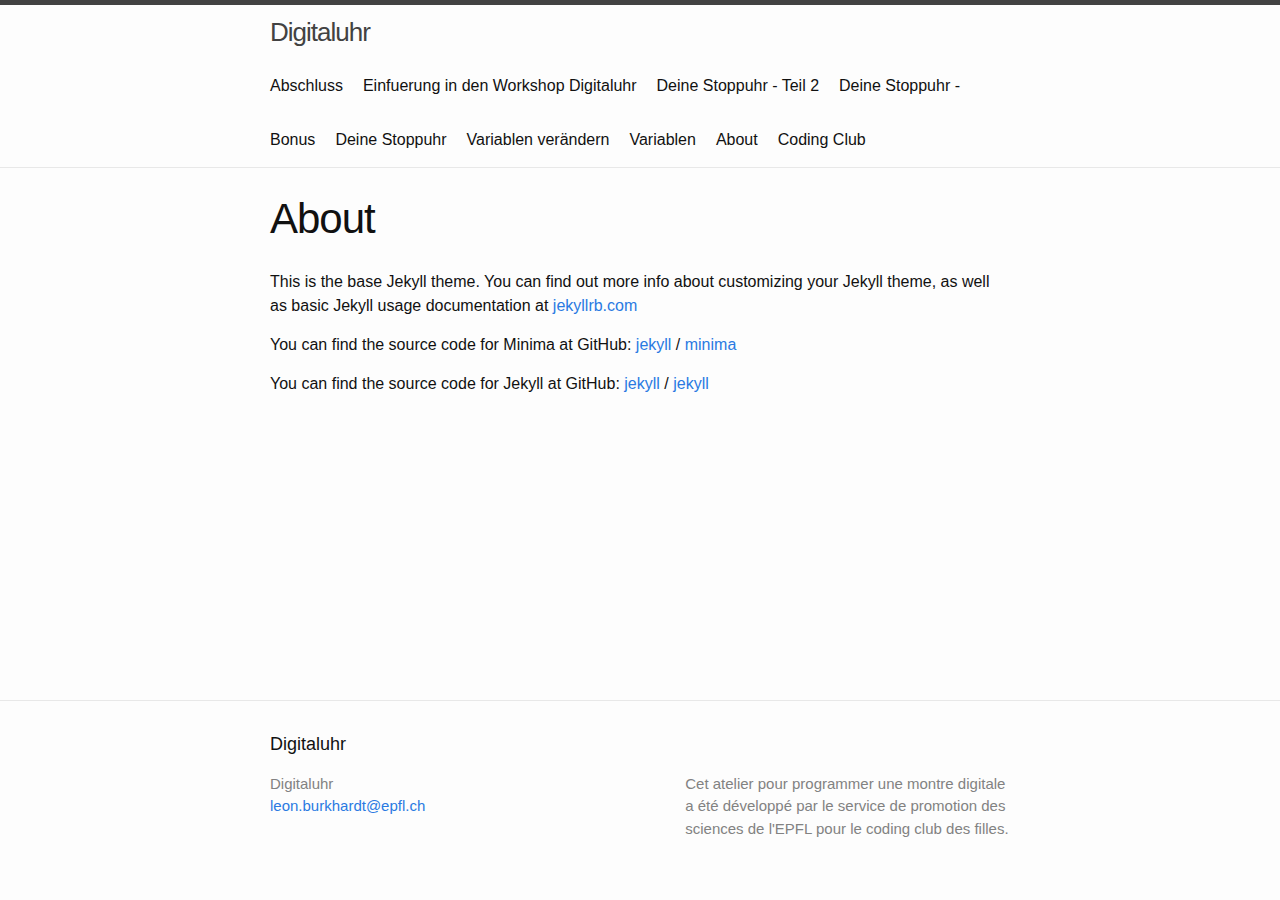
<file: about/index.html>
<!DOCTYPE html>
<html lang="en"><head>
  <meta charset="utf-8">
  <meta http-equiv="X-UA-Compatible" content="IE=edge">
  <meta name="viewport" content="width=device-width, initial-scale=1"><!-- Begin Jekyll SEO tag v2.8.0 -->
<title>About | Digitaluhr</title>
<meta name="generator" content="Jekyll v4.3.4" />
<meta property="og:title" content="About" />
<meta property="og:locale" content="en_US" />
<meta name="description" content="Cet atelier pour programmer une montre digitale a été développé par le service de promotion des sciences de l’EPFL pour le coding club des filles." />
<meta property="og:description" content="Cet atelier pour programmer une montre digitale a été développé par le service de promotion des sciences de l’EPFL pour le coding club des filles." />
<link rel="canonical" href="http://localhost:4000/about/" />
<meta property="og:url" content="http://localhost:4000/about/" />
<meta property="og:site_name" content="Digitaluhr" />
<meta property="og:type" content="website" />
<meta name="twitter:card" content="summary" />
<meta property="twitter:title" content="About" />
<script type="application/ld+json">
{"@context":"https://schema.org","@type":"WebSite","description":"Cet atelier pour programmer une montre digitale a été développé par le service de promotion des sciences de l’EPFL pour le coding club des filles.","headline":"About","name":"Digitaluhr","url":"http://localhost:4000/about/"}</script>
<!-- End Jekyll SEO tag -->
<link rel="stylesheet" href="/assets/main.css"><link type="application/atom+xml" rel="alternate" href="http://localhost:4000/feed.xml" title="Digitaluhr" /></head>
<body><header class="site-header" role="banner">

  <div class="wrapper"><a class="site-title" rel="author" href="/">Digitaluhr</a><nav class="site-nav">
        <input type="checkbox" id="nav-trigger" class="nav-trigger" />
        <label for="nav-trigger">
          <span class="menu-icon">
            <svg viewBox="0 0 18 15" width="18px" height="15px">
              <path d="M18,1.484c0,0.82-0.665,1.484-1.484,1.484H1.484C0.665,2.969,0,2.304,0,1.484l0,0C0,0.665,0.665,0,1.484,0 h15.032C17.335,0,18,0.665,18,1.484L18,1.484z M18,7.516C18,8.335,17.335,9,16.516,9H1.484C0.665,9,0,8.335,0,7.516l0,0 c0-0.82,0.665-1.484,1.484-1.484h15.032C17.335,6.031,18,6.696,18,7.516L18,7.516z M18,13.516C18,14.335,17.335,15,16.516,15H1.484 C0.665,15,0,14.335,0,13.516l0,0c0-0.82,0.665-1.483,1.484-1.483h15.032C17.335,12.031,18,12.695,18,13.516L18,13.516z"/>
            </svg>
          </span>
        </label>

        <div class="trigger"><a class="page-link" href="/DE_abschluss.html">Abschluss</a><a class="page-link" href="/DE_einfuerung.html">Einfuerung in den Workshop Digitaluhr</a><a class="page-link" href="/DE_stoppuhr-2.html">Deine Stoppuhr - Teil 2</a><a class="page-link" href="/DE_stoppuhr-3.html">Deine Stoppuhr - Bonus</a><a class="page-link" href="/DE_stoppuhr.html">Deine Stoppuhr</a><a class="page-link" href="/DE_variablen-2.html">Variablen verändern</a><a class="page-link" href="/DE_variablen.html">Variablen</a><a class="page-link" href="/about/">About</a><a class="page-link" href="/">Coding Club</a></div>
      </nav></div>
</header>
<main class="page-content" aria-label="Content">
      <div class="wrapper">
        <article class="post">

  <header class="post-header">
    <h1 class="post-title">About</h1>
  </header>

  <div class="post-content">
    <p>This is the base Jekyll theme. You can find out more info about customizing your Jekyll theme, as well as basic Jekyll usage documentation at <a href="https://jekyllrb.com/">jekyllrb.com</a></p>

<p>You can find the source code for Minima at GitHub:
<a href="https://github.com/jekyll">jekyll</a> /
<a href="https://github.com/jekyll/minima">minima</a></p>

<p>You can find the source code for Jekyll at GitHub:
<a href="https://github.com/jekyll">jekyll</a> /
<a href="https://github.com/jekyll/jekyll">jekyll</a></p>


  </div>

</article>

      </div>
    </main><footer class="site-footer h-card">
  <data class="u-url" href="/"></data>

  <div class="wrapper">

    <h2 class="footer-heading">Digitaluhr</h2>

    <div class="footer-col-wrapper">
      <div class="footer-col footer-col-1">
        <ul class="contact-list">
          <li class="p-name">Digitaluhr</li><li><a class="u-email" href="mailto:leon.burkhardt@epfl.ch">leon.burkhardt@epfl.ch</a></li></ul>
      </div>

      <div class="footer-col footer-col-2"><ul class="social-media-list"></ul>
</div>

      <div class="footer-col footer-col-3">
        <p>Cet atelier pour programmer une montre digitale a été développé par le service de promotion des sciences de l&#39;EPFL pour le coding club des filles.</p>
      </div>
    </div>

  </div>

</footer>
</body>

</html>
</file>
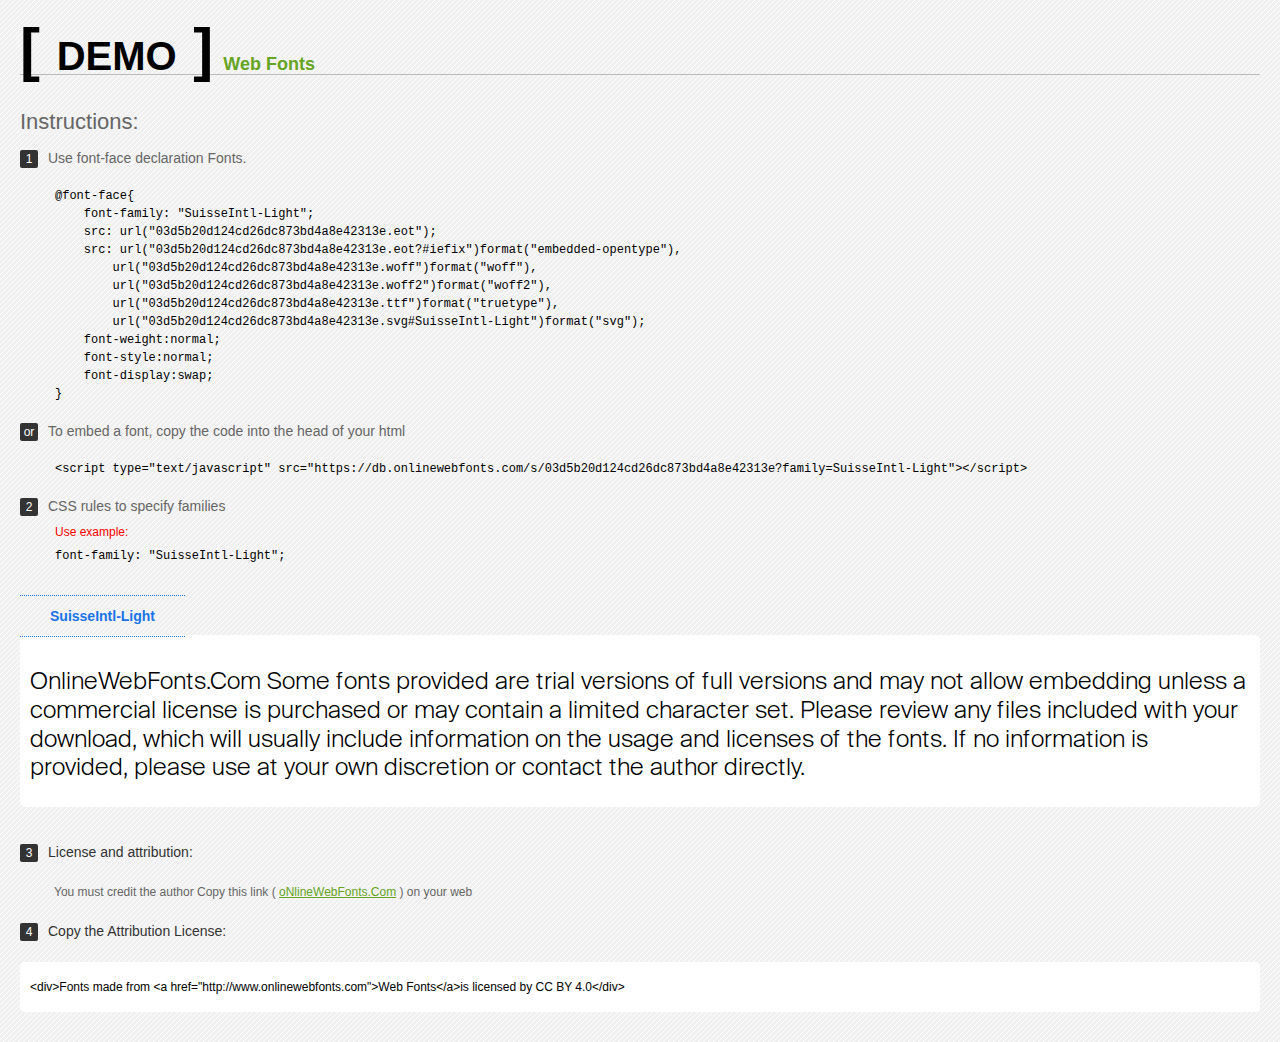
<file: css/SuisseIntl-Light/Web Fonts/Web Fonts Demo.html>
<!doctype html>
<html>
<head>
<meta charset="utf-8">
<title>SuisseIntl-Light Fonts Demo</title>
<style type="text/css">
*{margin:0;padding:0;list-style-type:none;}body{font-family:Arial,Helvetica,sans-serif;line-height:1.5;font-size:16px;padding:20px;color:#333;background-image:url([data-uri]);}a{color:#66A523;}a:hover,.g:hover{opacity:0.7;}h1{font-size:60px;border-bottom:1px solid #bbb;line-height:20px;color:#000;text-transform:uppercase;margin-top:20px;}h1 a{font-size:18px;color:#66A523;text-decoration:none;text-transform:capitalize;margin-left:10px;}h1 font{font-size:40px;}.info{float:left;font-size:14px;margin-top:30px;color:#666;}.info .inst{font-size:22px;margin-bottom:10px;}.info span,.by span{color:#fff;border-radius:2px;display:inline-block;width:18px;height:18px;text-align:center;margin-right:10px;background-color:#333333;font-size:12px;line-height:18px;}.info .exs{font-size:12px;color:#666;margin-left:35px;display:block;}.info .exs font{color:#f00;line-height:30px;}.demo{float:left;width:100%;height:auto;padding-bottom:10px;margin-top:70px;background-color:#FFF;border-radius:5px;}.demo a{color:#1a73e8;float:left;font-weight:bold;font-size:14px;padding-right:30px;padding-left:30px;position:relative;border-top-width:1px;border-top-style:dotted;border-top-color:#1A73E8;text-decoration:none;border-bottom-width:1px;border-bottom-style:dotted;border-bottom-color:#1A73E8;line-height:40px;margin-top:-40px;}.demo .t{font-size:24px;float:left;width:calc(100% - 20px);color:#000;height:120px;margin-top:20px;line-height:1.2em;overflow-x:hidden;padding:10px;}.by{padding-top:15px;float:left;width:100%;margin-top:10px;margin-right:0;margin-bottom:10px;margin-left:0;font-size:14px;color:#666;}.by .b{padding-top:10px;padding-bottom:10px;color:#333;}.by .a{padding-top:10px;padding-bottom:10px;margin-left:34px;font-size:12px;}.te{width:100%;height:auto;border:0px solid #CCC;resize:none;float:left;margin-top:10px;line-height:16px;overflow:hidden;border-radius:5px;color:#000000;background-color:#FFF;font-size:12px;margin-bottom:20px;text-indent:10px;padding-top:17px;padding-bottom:17px;}pre{color:#000;}
</style>
<style type="text/css">

@font-face{
    font-family: "SuisseIntl-Light";
    src: url("03d5b20d124cd26dc873bd4a8e42313e.eot");
    src: url("03d5b20d124cd26dc873bd4a8e42313e.eot?#iefix")format("embedded-opentype"),
        url("03d5b20d124cd26dc873bd4a8e42313e.woff")format("woff"),
        url("03d5b20d124cd26dc873bd4a8e42313e.woff2")format("woff2"),
        url("03d5b20d124cd26dc873bd4a8e42313e.ttf")format("truetype"),
        url("03d5b20d124cd26dc873bd4a8e42313e.svg#SuisseIntl-Light")format("svg");
    font-weight:normal;
    font-style:normal;
    font-display:swap;
}

</style>
</head>
<body>
<h1> <span>[ <font>Demo</font> ]</span><a href="http://www.onlinewebfonts.com" target="_blank">Web Fonts</a></h1>
<div class="info">
  <div class="inst">Instructions:</div>
  <span>1</span>Use font-face declaration Fonts.
  <div class="exs">
    <pre>

@font-face{
    font-family: "SuisseIntl-Light";
    src: url("03d5b20d124cd26dc873bd4a8e42313e.eot");
    src: url("03d5b20d124cd26dc873bd4a8e42313e.eot?#iefix")format("embedded-opentype"),
        url("03d5b20d124cd26dc873bd4a8e42313e.woff")format("woff"),
        url("03d5b20d124cd26dc873bd4a8e42313e.woff2")format("woff2"),
        url("03d5b20d124cd26dc873bd4a8e42313e.ttf")format("truetype"),
        url("03d5b20d124cd26dc873bd4a8e42313e.svg#SuisseIntl-Light")format("svg");
    font-weight:normal;
    font-style:normal;
    font-display:swap;
}

</pre>
  </div>
  <span>or</span>To embed a font, copy the code into the head of your html
  <div class="exs">
<br/><pre>&lt;script type=&quot;text/javascript&quot; src=&quot;https://db.onlinewebfonts.com/s/03d5b20d124cd26dc873bd4a8e42313e?family=SuisseIntl-Light&quot;&gt;&lt;/script&gt;</pre><br/>
  </div>
  <span>2</span>CSS rules to specify families
  <div class="exs"><font>Use example:</font> <br/>
    <pre>
font-family: &quot;SuisseIntl-Light&quot;;
</pre>
  </div>
</div>
<!--demo-->
<div class="demo"><a href="https://www.onlinewebfonts.com/download/03d5b20d124cd26dc873bd4a8e42313e" target="_blank">SuisseIntl-Light</a>
  <div class="t" style='font-family:"SuisseIntl-Light"'>
  OnlineWebFonts.Com Some fonts provided are trial versions of full versions and may not allow embedding 
unless a commercial license is purchased or may contain a limited character set. 
Please review any files included with your download, 
which will usually include information on the usage and licenses of the fonts. 
If no information is provided, 
please use at your own discretion or contact the author directly.</div>
</div>
<!--demo-->
<div class="by">
  <div class="b"><span>3</span>License and attribution:</div>
  <div class="a">You must credit the author Copy this link ( <a href="http://www.onlinewebfonts.com" target="_blank">oNlineWebFonts.Com</a> ) on your web</div>
  <div class="b"><span>4</span>Copy the Attribution License:</div>
  <div class="te">&lt;div&gt;Fonts made from &lt;a href="http://www.onlinewebfonts.com"&gt;Web Fonts&lt;/a&gt;is licensed by CC BY 4.0&lt;/div&gt;</div>
</div>
</body>
</html>
</file>
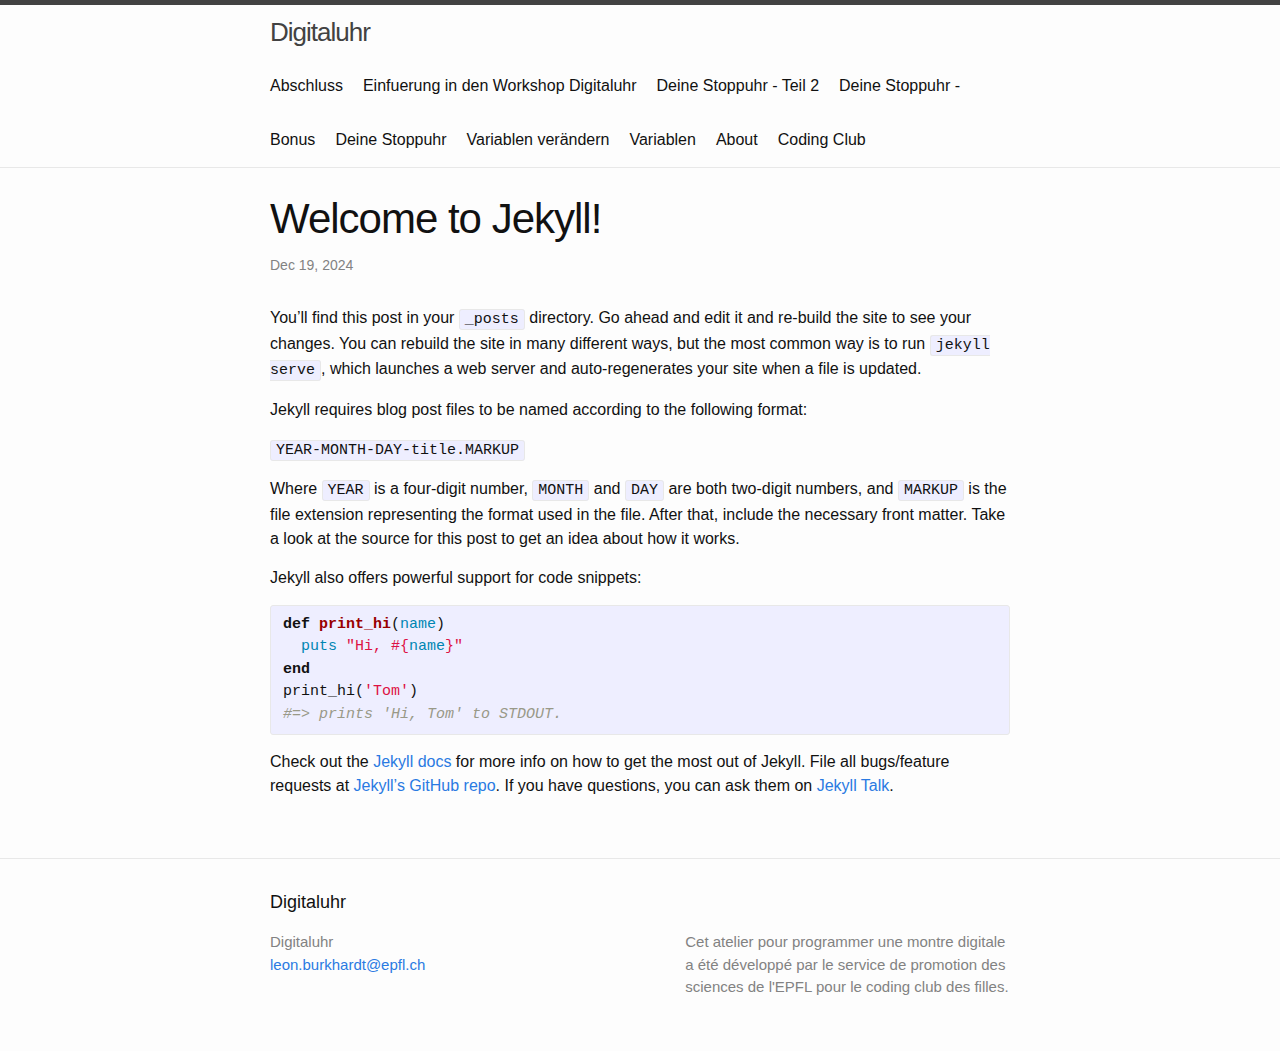
<file: jekyll/update/2024/12/19/welcome-to-jekyll.html>
<!DOCTYPE html>
<html lang="en"><head>
  <meta charset="utf-8">
  <meta http-equiv="X-UA-Compatible" content="IE=edge">
  <meta name="viewport" content="width=device-width, initial-scale=1"><!-- Begin Jekyll SEO tag v2.8.0 -->
<title>Welcome to Jekyll! | Digitaluhr</title>
<meta name="generator" content="Jekyll v4.3.4" />
<meta property="og:title" content="Welcome to Jekyll!" />
<meta property="og:locale" content="en_US" />
<meta name="description" content="You’ll find this post in your _posts directory. Go ahead and edit it and re-build the site to see your changes. You can rebuild the site in many different ways, but the most common way is to run jekyll serve, which launches a web server and auto-regenerates your site when a file is updated." />
<meta property="og:description" content="You’ll find this post in your _posts directory. Go ahead and edit it and re-build the site to see your changes. You can rebuild the site in many different ways, but the most common way is to run jekyll serve, which launches a web server and auto-regenerates your site when a file is updated." />
<link rel="canonical" href="http://localhost:4000/jekyll/update/2024/12/19/welcome-to-jekyll.html" />
<meta property="og:url" content="http://localhost:4000/jekyll/update/2024/12/19/welcome-to-jekyll.html" />
<meta property="og:site_name" content="Digitaluhr" />
<meta property="og:type" content="article" />
<meta property="article:published_time" content="2024-12-19T14:28:38+01:00" />
<meta name="twitter:card" content="summary" />
<meta property="twitter:title" content="Welcome to Jekyll!" />
<script type="application/ld+json">
{"@context":"https://schema.org","@type":"BlogPosting","dateModified":"2024-12-19T14:28:38+01:00","datePublished":"2024-12-19T14:28:38+01:00","description":"You’ll find this post in your _posts directory. Go ahead and edit it and re-build the site to see your changes. You can rebuild the site in many different ways, but the most common way is to run jekyll serve, which launches a web server and auto-regenerates your site when a file is updated.","headline":"Welcome to Jekyll!","mainEntityOfPage":{"@type":"WebPage","@id":"http://localhost:4000/jekyll/update/2024/12/19/welcome-to-jekyll.html"},"url":"http://localhost:4000/jekyll/update/2024/12/19/welcome-to-jekyll.html"}</script>
<!-- End Jekyll SEO tag -->
<link rel="stylesheet" href="/assets/main.css"><link type="application/atom+xml" rel="alternate" href="http://localhost:4000/feed.xml" title="Digitaluhr" /></head>
<body><header class="site-header" role="banner">

  <div class="wrapper"><a class="site-title" rel="author" href="/">Digitaluhr</a><nav class="site-nav">
        <input type="checkbox" id="nav-trigger" class="nav-trigger" />
        <label for="nav-trigger">
          <span class="menu-icon">
            <svg viewBox="0 0 18 15" width="18px" height="15px">
              <path d="M18,1.484c0,0.82-0.665,1.484-1.484,1.484H1.484C0.665,2.969,0,2.304,0,1.484l0,0C0,0.665,0.665,0,1.484,0 h15.032C17.335,0,18,0.665,18,1.484L18,1.484z M18,7.516C18,8.335,17.335,9,16.516,9H1.484C0.665,9,0,8.335,0,7.516l0,0 c0-0.82,0.665-1.484,1.484-1.484h15.032C17.335,6.031,18,6.696,18,7.516L18,7.516z M18,13.516C18,14.335,17.335,15,16.516,15H1.484 C0.665,15,0,14.335,0,13.516l0,0c0-0.82,0.665-1.483,1.484-1.483h15.032C17.335,12.031,18,12.695,18,13.516L18,13.516z"/>
            </svg>
          </span>
        </label>

        <div class="trigger"><a class="page-link" href="/DE_abschluss.html">Abschluss</a><a class="page-link" href="/DE_einfuerung.html">Einfuerung in den Workshop Digitaluhr</a><a class="page-link" href="/DE_stoppuhr-2.html">Deine Stoppuhr - Teil 2</a><a class="page-link" href="/DE_stoppuhr-3.html">Deine Stoppuhr - Bonus</a><a class="page-link" href="/DE_stoppuhr.html">Deine Stoppuhr</a><a class="page-link" href="/DE_variablen-2.html">Variablen verändern</a><a class="page-link" href="/DE_variablen.html">Variablen</a><a class="page-link" href="/about/">About</a><a class="page-link" href="/">Coding Club</a></div>
      </nav></div>
</header>
<main class="page-content" aria-label="Content">
      <div class="wrapper">
        <article class="post h-entry" itemscope itemtype="http://schema.org/BlogPosting">

  <header class="post-header">
    <h1 class="post-title p-name" itemprop="name headline">Welcome to Jekyll!</h1>
    <p class="post-meta">
      <time class="dt-published" datetime="2024-12-19T14:28:38+01:00" itemprop="datePublished">Dec 19, 2024
      </time></p>
  </header>

  <div class="post-content e-content" itemprop="articleBody">
    <p>You’ll find this post in your <code class="language-plaintext highlighter-rouge">_posts</code> directory. Go ahead and edit it and re-build the site to see your changes. You can rebuild the site in many different ways, but the most common way is to run <code class="language-plaintext highlighter-rouge">jekyll serve</code>, which launches a web server and auto-regenerates your site when a file is updated.</p>

<p>Jekyll requires blog post files to be named according to the following format:</p>

<p><code class="language-plaintext highlighter-rouge">YEAR-MONTH-DAY-title.MARKUP</code></p>

<p>Where <code class="language-plaintext highlighter-rouge">YEAR</code> is a four-digit number, <code class="language-plaintext highlighter-rouge">MONTH</code> and <code class="language-plaintext highlighter-rouge">DAY</code> are both two-digit numbers, and <code class="language-plaintext highlighter-rouge">MARKUP</code> is the file extension representing the format used in the file. After that, include the necessary front matter. Take a look at the source for this post to get an idea about how it works.</p>

<p>Jekyll also offers powerful support for code snippets:</p>

<figure class="highlight"><pre><code class="language-ruby" data-lang="ruby"><span class="k">def</span> <span class="nf">print_hi</span><span class="p">(</span><span class="nb">name</span><span class="p">)</span>
  <span class="nb">puts</span> <span class="s2">"Hi, </span><span class="si">#{</span><span class="nb">name</span><span class="si">}</span><span class="s2">"</span>
<span class="k">end</span>
<span class="n">print_hi</span><span class="p">(</span><span class="s1">'Tom'</span><span class="p">)</span>
<span class="c1">#=&gt; prints 'Hi, Tom' to STDOUT.</span></code></pre></figure>

<p>Check out the <a href="https://jekyllrb.com/docs/home">Jekyll docs</a> for more info on how to get the most out of Jekyll. File all bugs/feature requests at <a href="https://github.com/jekyll/jekyll">Jekyll’s GitHub repo</a>. If you have questions, you can ask them on <a href="https://talk.jekyllrb.com/">Jekyll Talk</a>.</p>


  </div><a class="u-url" href="/jekyll/update/2024/12/19/welcome-to-jekyll.html" hidden></a>
</article>

      </div>
    </main><footer class="site-footer h-card">
  <data class="u-url" href="/"></data>

  <div class="wrapper">

    <h2 class="footer-heading">Digitaluhr</h2>

    <div class="footer-col-wrapper">
      <div class="footer-col footer-col-1">
        <ul class="contact-list">
          <li class="p-name">Digitaluhr</li><li><a class="u-email" href="mailto:leon.burkhardt@epfl.ch">leon.burkhardt@epfl.ch</a></li></ul>
      </div>

      <div class="footer-col footer-col-2"><ul class="social-media-list"></ul>
</div>

      <div class="footer-col footer-col-3">
        <p>Cet atelier pour programmer une montre digitale a été développé par le service de promotion des sciences de l&#39;EPFL pour le coding club des filles.</p>
      </div>
    </div>

  </div>

</footer>
</body>

</html>
</file>
<file: assets/main.css>
/**
 * Reset some basic elements
 */
body, h1, h2, h3, h4, h5, h6,
p, blockquote, pre, hr,
dl, dd, ol, ul, figure {
  margin: 0;
  padding: 0;
}

/**
 * Basic styling
 */
body {
  font: 400 16px/1.5 -apple-system, BlinkMacSystemFont, "Segoe UI", Roboto, Helvetica, Arial, sans-serif, "Apple Color Emoji", "Segoe UI Emoji", "Segoe UI Symbol";
  color: #111;
  background-color: #fdfdfd;
  -webkit-text-size-adjust: 100%;
  -webkit-font-feature-settings: "kern" 1;
  -moz-font-feature-settings: "kern" 1;
  -o-font-feature-settings: "kern" 1;
  font-feature-settings: "kern" 1;
  font-kerning: normal;
  display: flex;
  min-height: 100vh;
  flex-direction: column;
}

/**
 * Set `margin-bottom` to maintain vertical rhythm
 */
h1, h2, h3, h4, h5, h6,
p, blockquote, pre,
ul, ol, dl, figure,
.highlight {
  margin-bottom: 15px;
}

/**
 * `main` element
 */
main {
  display: block; /* Default value of `display` of `main` element is 'inline' in IE 11. */
}

/**
 * Images
 */
img {
  max-width: 100%;
  vertical-align: middle;
}

/**
 * Figures
 */
figure > img {
  display: block;
}

figcaption {
  font-size: 14px;
}

/**
 * Lists
 */
ul, ol {
  margin-left: 30px;
}

li > ul,
li > ol {
  margin-bottom: 0;
}

/**
 * Headings
 */
h1, h2, h3, h4, h5, h6 {
  font-weight: 400;
}

/**
 * Links
 */
a {
  color: #2a7ae2;
  text-decoration: none;
}
a:visited {
  color: rgb(22.9483471074, 86.2541322314, 168.5516528926);
}
a:hover {
  color: #111;
  text-decoration: underline;
}
.social-media-list a:hover {
  text-decoration: none;
}
.social-media-list a:hover .username {
  text-decoration: underline;
}

/**
 * Blockquotes
 */
blockquote {
  color: #828282;
  border-left: 4px solid #e8e8e8;
  padding-left: 15px;
  font-size: 18px;
  letter-spacing: -1px;
  font-style: italic;
}
blockquote > :last-child {
  margin-bottom: 0;
}

/**
 * Code formatting
 */
pre,
code {
  font-size: 15px;
  border: 1px solid #e8e8e8;
  border-radius: 3px;
  background-color: #eef;
}

code {
  padding: 1px 5px;
}

pre {
  padding: 8px 12px;
  overflow-x: auto;
}
pre > code {
  border: 0;
  padding-right: 0;
  padding-left: 0;
}

/**
 * Wrapper
 */
.wrapper {
  max-width: -webkit-calc(800px - (30px * 2));
  max-width: calc(800px - 30px * 2);
  margin-right: auto;
  margin-left: auto;
  padding-right: 30px;
  padding-left: 30px;
}
@media screen and (max-width: 800px) {
  .wrapper {
    max-width: -webkit-calc(800px - (30px));
    max-width: calc(800px - (30px));
    padding-right: 15px;
    padding-left: 15px;
  }
}

/**
 * Clearfix
 */
.footer-col-wrapper:after, .wrapper:after {
  content: "";
  display: table;
  clear: both;
}

/**
 * Icons
 */
.svg-icon {
  width: 16px;
  height: 16px;
  display: inline-block;
  fill: #828282;
  padding-right: 5px;
  vertical-align: text-top;
}

.social-media-list li + li {
  padding-top: 5px;
}

/**
 * Tables
 */
table {
  margin-bottom: 30px;
  width: 100%;
  text-align: left;
  color: rgb(62.9, 62.9, 62.9);
  border-collapse: collapse;
  border: 1px solid #e8e8e8;
}
table tr:nth-child(even) {
  background-color: rgb(247.3, 247.3, 247.3);
}
table th, table td {
  padding: 9.999999999px 15px;
}
table th {
  background-color: rgb(239.65, 239.65, 239.65);
  border: 1px solid rgb(221.8, 221.8, 221.8);
  border-bottom-color: rgb(201.4, 201.4, 201.4);
}
table td {
  border: 1px solid #e8e8e8;
}

/**
 * Site header
 */
.site-header {
  border-top: 5px solid rgb(66.25, 66.25, 66.25);
  border-bottom: 1px solid #e8e8e8;
  min-height: 55.95px;
  position: relative;
}

.site-title {
  font-size: 26px;
  font-weight: 300;
  line-height: 54px;
  letter-spacing: -1px;
  margin-bottom: 0;
  float: left;
}
.site-title, .site-title:visited {
  color: rgb(66.25, 66.25, 66.25);
}

.site-nav {
  float: right;
  line-height: 54px;
}
.site-nav .nav-trigger {
  display: none;
}
.site-nav .menu-icon {
  display: none;
}
.site-nav .page-link {
  color: #111;
  line-height: 1.5;
}
.site-nav .page-link:not(:last-child) {
  margin-right: 20px;
}
@media screen and (max-width: 600px) {
  .site-nav {
    position: absolute;
    top: 9px;
    right: 15px;
    background-color: #fdfdfd;
    border: 1px solid #e8e8e8;
    border-radius: 5px;
    text-align: right;
  }
  .site-nav label[for=nav-trigger] {
    display: block;
    float: right;
    width: 36px;
    height: 36px;
    z-index: 2;
    cursor: pointer;
  }
  .site-nav .menu-icon {
    display: block;
    float: right;
    width: 36px;
    height: 26px;
    line-height: 0;
    padding-top: 10px;
    text-align: center;
  }
  .site-nav .menu-icon > svg {
    fill: rgb(66.25, 66.25, 66.25);
  }
  .site-nav input ~ .trigger {
    clear: both;
    display: none;
  }
  .site-nav input:checked ~ .trigger {
    display: block;
    padding-bottom: 5px;
  }
  .site-nav .page-link {
    display: block;
    margin-left: 20px;
    padding: 5px 10px;
  }
  .site-nav .page-link:not(:last-child) {
    margin-right: 0;
  }
}

/**
 * Site footer
 */
.site-footer {
  border-top: 1px solid #e8e8e8;
  padding: 30px 0;
}

.footer-heading {
  font-size: 18px;
  margin-bottom: 15px;
}

.contact-list,
.social-media-list {
  list-style: none;
  margin-left: 0;
}

.footer-col-wrapper {
  font-size: 15px;
  color: #828282;
  margin-left: -15px;
}

.footer-col {
  float: left;
  margin-bottom: 15px;
  padding-left: 15px;
}

.footer-col-1 {
  width: -webkit-calc(35% - (30px / 2));
  width: calc(35% - 30px / 2);
}

.footer-col-2 {
  width: -webkit-calc(20% - (30px / 2));
  width: calc(20% - 30px / 2);
}

.footer-col-3 {
  width: -webkit-calc(45% - (30px / 2));
  width: calc(45% - 30px / 2);
}

@media screen and (max-width: 800px) {
  .footer-col-1,
  .footer-col-2 {
    width: -webkit-calc(50% - (30px / 2));
    width: calc(50% - 30px / 2);
  }
  .footer-col-3 {
    width: -webkit-calc(100% - (30px / 2));
    width: calc(100% - 30px / 2);
  }
}
@media screen and (max-width: 600px) {
  .footer-col {
    float: none;
    width: -webkit-calc(100% - (30px / 2));
    width: calc(100% - 30px / 2);
  }
}
/**
 * Page content
 */
.page-content {
  padding: 30px 0;
  flex: 1;
}

.page-heading {
  font-size: 32px;
}

.post-list-heading {
  font-size: 28px;
}

.post-list {
  margin-left: 0;
  list-style: none;
}
.post-list > li {
  margin-bottom: 30px;
}

.post-meta {
  font-size: 14px;
  color: #828282;
}

.post-link {
  display: block;
  font-size: 24px;
}

/**
 * Posts
 */
.post-header {
  margin-bottom: 30px;
}

.post-title {
  font-size: 42px;
  letter-spacing: -1px;
  line-height: 1;
}
@media screen and (max-width: 800px) {
  .post-title {
    font-size: 36px;
  }
}

.post-content {
  margin-bottom: 30px;
}
.post-content h2 {
  font-size: 32px;
}
@media screen and (max-width: 800px) {
  .post-content h2 {
    font-size: 28px;
  }
}
.post-content h3 {
  font-size: 26px;
}
@media screen and (max-width: 800px) {
  .post-content h3 {
    font-size: 22px;
  }
}
.post-content h4 {
  font-size: 20px;
}
@media screen and (max-width: 800px) {
  .post-content h4 {
    font-size: 18px;
  }
}

/**
 * Syntax highlighting styles
 */
.highlight {
  background: #fff;
}
.highlighter-rouge .highlight {
  background: #eef;
}
.highlight .c {
  color: #998;
  font-style: italic;
}
.highlight .err {
  color: #a61717;
  background-color: #e3d2d2;
}
.highlight .k {
  font-weight: bold;
}
.highlight .o {
  font-weight: bold;
}
.highlight .cm {
  color: #998;
  font-style: italic;
}
.highlight .cp {
  color: #999;
  font-weight: bold;
}
.highlight .c1 {
  color: #998;
  font-style: italic;
}
.highlight .cs {
  color: #999;
  font-weight: bold;
  font-style: italic;
}
.highlight .gd {
  color: #000;
  background-color: #fdd;
}
.highlight .gd .x {
  color: #000;
  background-color: #faa;
}
.highlight .ge {
  font-style: italic;
}
.highlight .gr {
  color: #a00;
}
.highlight .gh {
  color: #999;
}
.highlight .gi {
  color: #000;
  background-color: #dfd;
}
.highlight .gi .x {
  color: #000;
  background-color: #afa;
}
.highlight .go {
  color: #888;
}
.highlight .gp {
  color: #555;
}
.highlight .gs {
  font-weight: bold;
}
.highlight .gu {
  color: #aaa;
}
.highlight .gt {
  color: #a00;
}
.highlight .kc {
  font-weight: bold;
}
.highlight .kd {
  font-weight: bold;
}
.highlight .kp {
  font-weight: bold;
}
.highlight .kr {
  font-weight: bold;
}
.highlight .kt {
  color: #458;
  font-weight: bold;
}
.highlight .m {
  color: #099;
}
.highlight .s {
  color: #d14;
}
.highlight .na {
  color: #008080;
}
.highlight .nb {
  color: #0086B3;
}
.highlight .nc {
  color: #458;
  font-weight: bold;
}
.highlight .no {
  color: #008080;
}
.highlight .ni {
  color: #800080;
}
.highlight .ne {
  color: #900;
  font-weight: bold;
}
.highlight .nf {
  color: #900;
  font-weight: bold;
}
.highlight .nn {
  color: #555;
}
.highlight .nt {
  color: #000080;
}
.highlight .nv {
  color: #008080;
}
.highlight .ow {
  font-weight: bold;
}
.highlight .w {
  color: #bbb;
}
.highlight .mf {
  color: #099;
}
.highlight .mh {
  color: #099;
}
.highlight .mi {
  color: #099;
}
.highlight .mo {
  color: #099;
}
.highlight .sb {
  color: #d14;
}
.highlight .sc {
  color: #d14;
}
.highlight .sd {
  color: #d14;
}
.highlight .s2 {
  color: #d14;
}
.highlight .se {
  color: #d14;
}
.highlight .sh {
  color: #d14;
}
.highlight .si {
  color: #d14;
}
.highlight .sx {
  color: #d14;
}
.highlight .sr {
  color: #009926;
}
.highlight .s1 {
  color: #d14;
}
.highlight .ss {
  color: #990073;
}
.highlight .bp {
  color: #999;
}
.highlight .vc {
  color: #008080;
}
.highlight .vg {
  color: #008080;
}
.highlight .vi {
  color: #008080;
}
.highlight .il {
  color: #099;
}

/*# sourceMappingURL=main.css.map */
</file>
